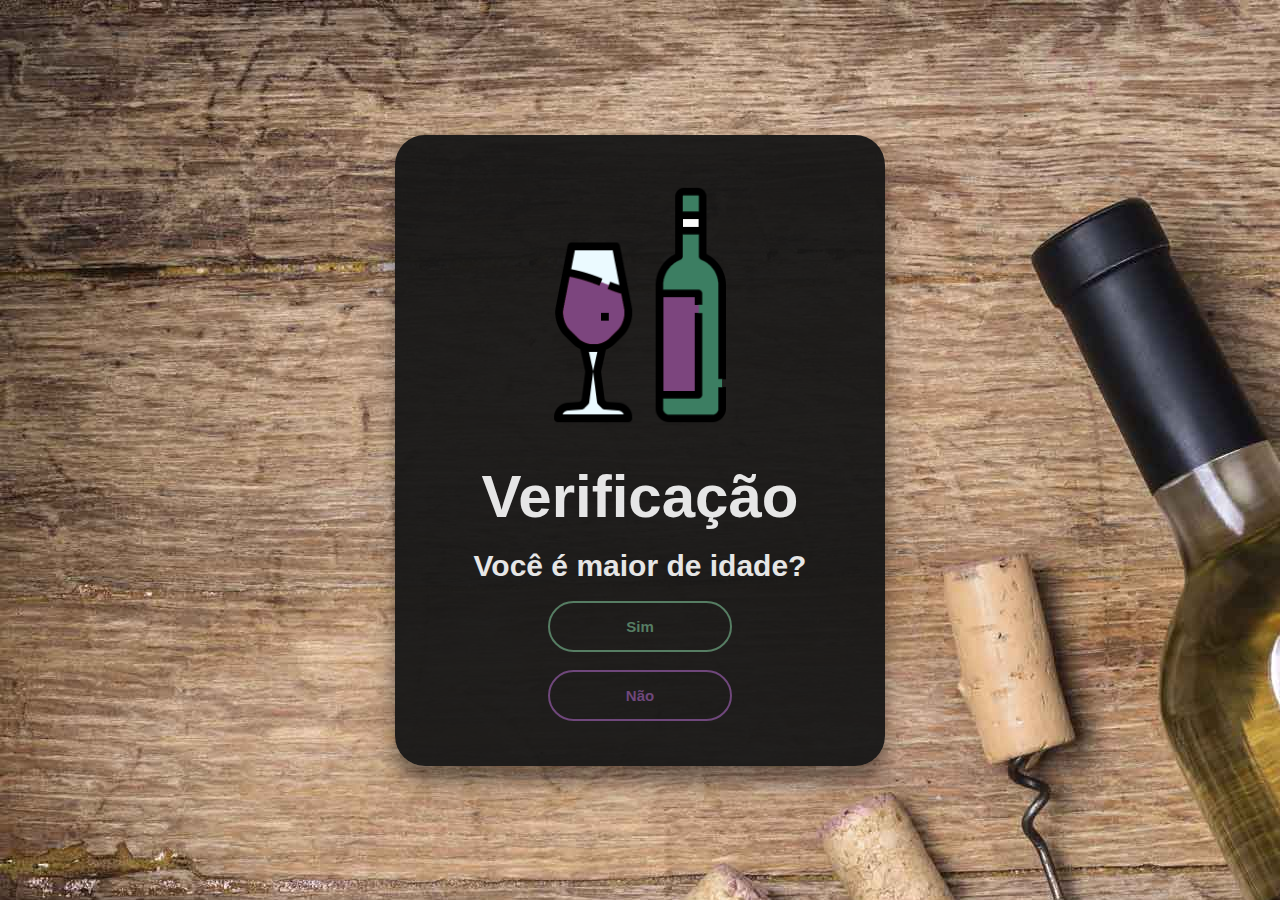
<file: index.html>
<!DOCTYPE html>
<html lang="pt-BR">
<head>
    <meta charset="UTF-8">
    <meta name="viewport" content="width=device-width, initial-scale=1.0">
    <title>Você é maior de idade?</title>
    <link rel="stylesheet" href="assets/css/verificacao.css">
</head>
<body>
    <section>
        <img src="assets/images/vinho-icon.png" alt="">
        <h1><strong>Verificação</strong></h1>
        <br>
        <h2>Você é maior de idade?</h2>
        <br>
            <a href="pages/home.html" class="sim"><b>Sim</b></a>
            <br>
            <a href="https://www.google.com/" class="nao"><b>Não</b></a>
    </section>
</body>
</html>
</file>
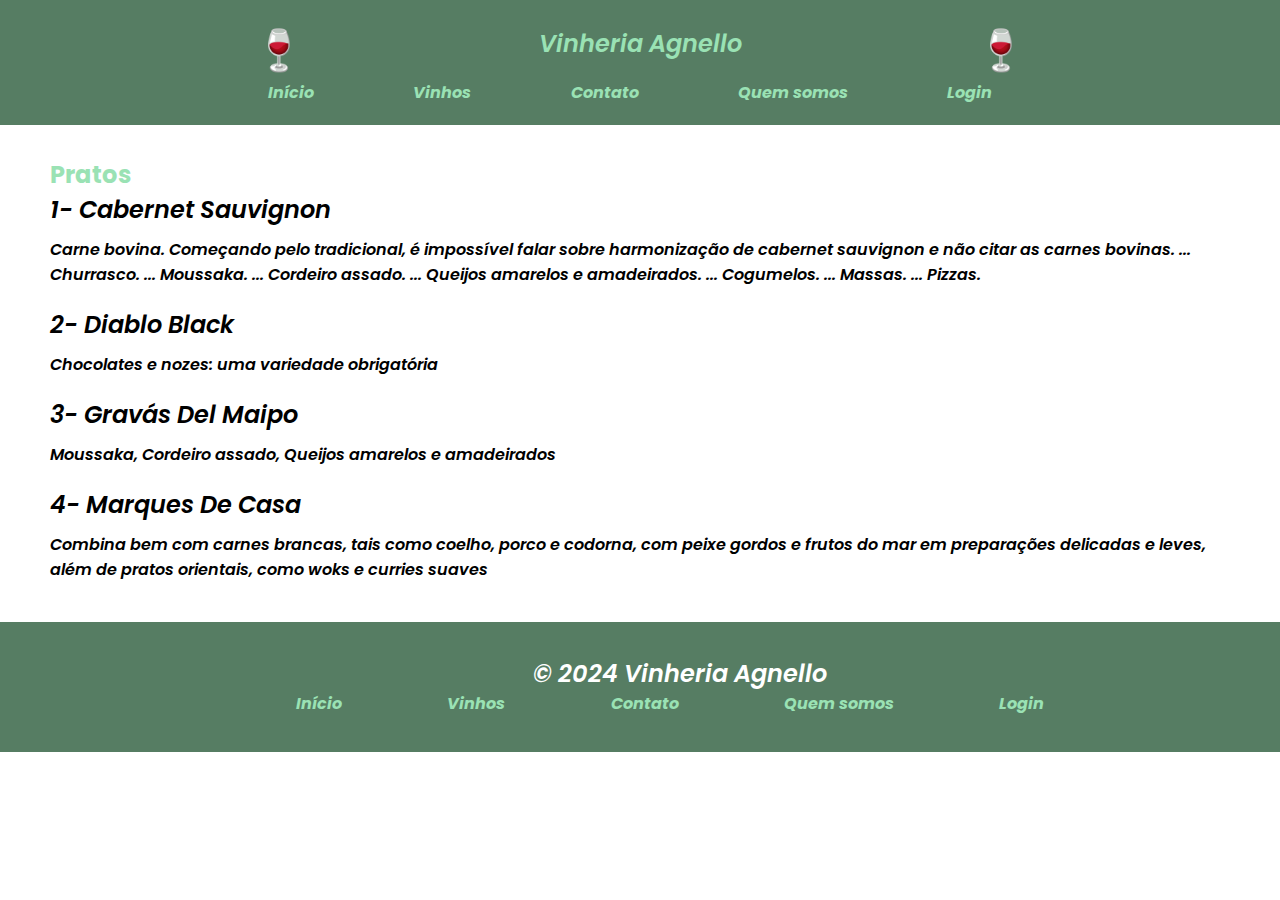
<file: pages/comidasvinho.html>
<!DOCTYPE html>
<html lang="pt-BR">
<head>
    <meta charset="UTF-8">
    <meta name="viewport" content="width=device-width, initial-scale=1.0">
    <meta name="keywords" content="vinho, vinheria, entrega, venheria agnello"/>
    <meta name="description" content="Esse é um projeto do site da Vinheria Agnelo! Entre agora no link."/>
    <title>Vinheria Agnello</title>
    <link rel="stylesheet" href="../assets/css/style.css">
</head>
<body>
    <header>
        <div class="inline">
            <div class="animacao-vinho">🍷</div>
            <h1 class="transition">Vinheria Agnello</h1>
            <div class="animacao-vinho">🍷</div>
        </div>
            <nav>
                <ul>
                    <li><a class="transition" href="home.html">Início</a></li>
                    <li><a class="transition" href="vinhos.html">Vinhos</a></li>
                    <li><a class="transition" href="contato.html">Contato</a></li>
                    <li><a class="transition" href="quemsomos.html">Quem somos</a></li>
                        <li class="login, transition"><a href="conclusao.html">Login</a></li>
                </ul>
            </nav>
        </header>

    <main>
        <div>
        <h1>Pratos</h1>
        <h2>1- Cabernet Sauvignon</h2>
        <p>Carne bovina. Começando pelo tradicional, é impossível falar sobre harmonização de cabernet sauvignon e não citar as carnes bovinas. ...
            Churrasco. ...
            Moussaka. ...
            Cordeiro assado. ...
            Queijos amarelos e amadeirados. ...
            Cogumelos. ...
            Massas. ...
            Pizzas.</p>
            <h2>2- Diablo Black</h2>
            <p>Chocolates e nozes: uma variedade obrigatória</p>

            <h2>3- Gravás Del Maipo</h2>
            <p>Moussaka,  
                 Cordeiro assado, 
                 Queijos amarelos e amadeirados</p>
                 <h2>4- Marques De Casa</h2>
                 <p>Combina bem com carnes brancas, tais como coelho, porco e codorna,
                     com peixe gordos e frutos do mar em preparações delicadas e leves, além de pratos orientais, como woks e curries suaves</p>
                    </div>
    </main>
      <footer>
        <h2>&copy; 2024 Vinheria Agnello</h2>
        <nav>
            <ul>
                <li><a href="home.html">Início</a></li>
                <li><a href="vinhos.html">Vinhos</a></li>
                <li><a href="locais.html">Contato</a></li>
                <li><a href="quemsomos.html">Quem somos</a></li>
                <li><a href="conclusao.html">Login</a></li>
                
            </ul>
        </nav>    
    </footer>
</body>
</html>
</file>
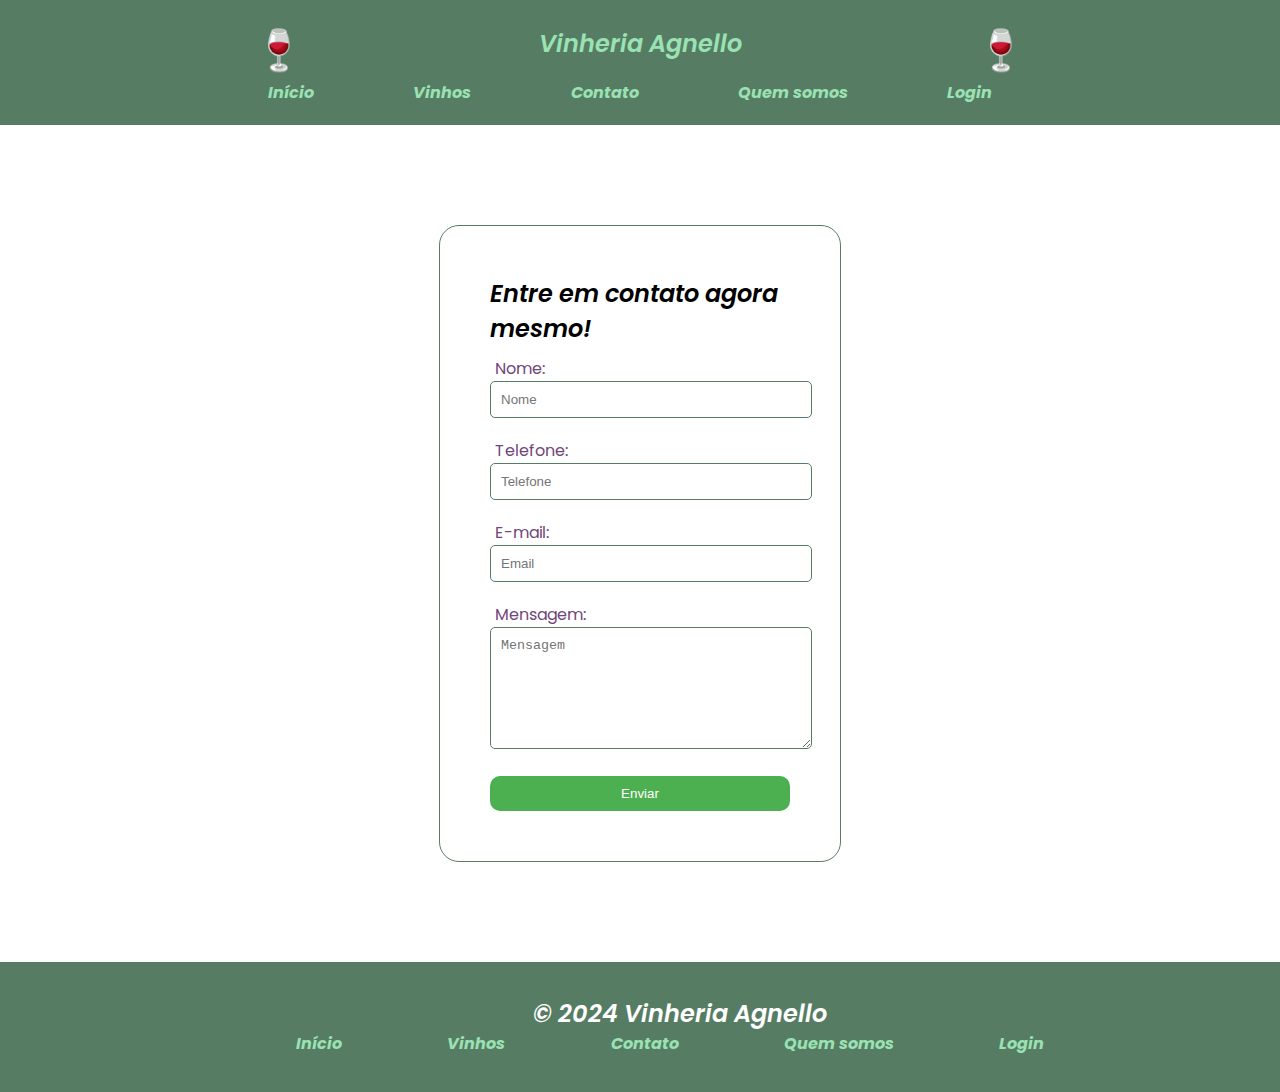
<file: pages/contato.html>
<!DOCTYPE html>
<html lang="pt-BR">
<head>
    <meta charset="UTF-8">
    <meta name="viewport" content="width=device-width, initial-scale=1.0">
    <title>Projeto Vinheira Agnello</title>
    <link rel="stylesheet" href="../assets/css/style.css">
</head>
<body>
    <header>
        <div class="inline">
            <div class="animacao-vinho">🍷</div>
            <h1 class="transition">Vinheria Agnello</h1>
            <div class="animacao-vinho">🍷</div>
        </div>
            <nav>
                <ul>
                    <li><a class="transition" href="home.html">Início</a></li>
                    <li><a class="transition" href="vinhos.html">Vinhos</a></li>
                    <li><a class="transition" href="contato.html">Contato</a></li>
                    <li><a class="transition" href="quemsomos.html">Quem somos</a></li>
                        <li class="login, transition"><a href="conclusao.html">Login</a></li>
                </ul>
            </nav>
        </header>

    <main>
        <form class="contact-form">
            <h2>Entre em contato agora mesmo!</h2>
            <label for="">Nome:</label>
            <input type="text" id="name" name="name" placeholder="Nome" required>
            <label for="">Telefone:</label>
            <input type="tel" id="phone" name="phone" placeholder="Telefone" required>
            <label for="">E-mail:</label>
            <input type="email" id="email" name="email" placeholder="Email" required>
            <label for="">Mensagem:</label>
            <textarea id="message" name="message" placeholder="Mensagem" required></textarea>
            <button onclick="enviar()">Enviar</button>
        </form>
    </main>
<footer>
    <h2>&copy; 2024 Vinheria Agnello</h2>
    <nav>
        <ul>
            <li><a href="./home.html">Início</a></li>
            <li><a href="./vinhos.html">Vinhos</a></li>
            <li><a href="./contato.html">Contato</a></li>
            <li><a href="./quemsomos.html">Quem somos</a></li>
            <li><a href="./conclusao.html">Login</a></li>
            
        </ul>
    </nav>    
</footer>
    <script src="/assets/js/contato.js"></script>
</body>
</html>
</file>
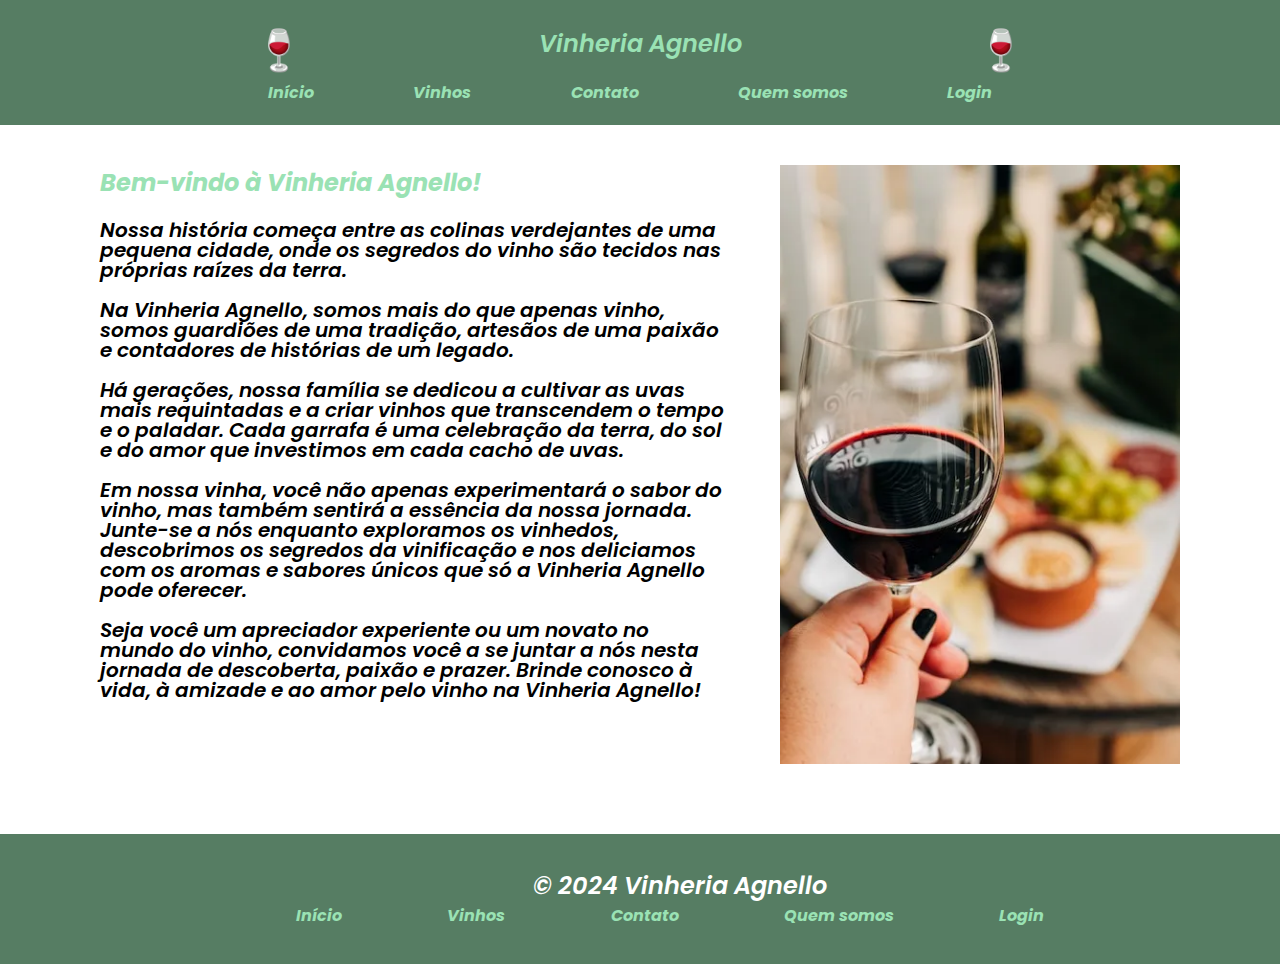
<file: pages/home.html>
<!DOCTYPE html>
<html lang="pt-BR">
<head>
    <meta charset="UTF-8">
    <meta name="viewport" content="width=device-width, initial-scale=1.0">
    <meta name="keywords" content="vinho, vinheria, entrega, venheria agnello"/>
    <meta name="description" content="Esse é um projeto do site da Vinheria Agnelo! Entre agora no link."/>
    <title>Vinheria Agnello</title>
    <link rel="stylesheet" href="../assets/css/style.css">
</head>
<body>
    <header>
    <div class="inline">
        <div class="animacao-vinho">🍷</div>
        <h1 class="transition">Vinheria Agnello</h1>
        <div class="animacao-vinho">🍷</div>
    </div>
        <nav>
            <ul>
                <li><a class="transition" href="home.html">Início</a></li>
                <li><a class="transition" href="vinhos.html">Vinhos</a></li>
                <li><a class="transition" href="contato.html">Contato</a></li>
                <li><a class="transition" href="quemsomos.html">Quem somos</a></li>
                    <li class="login, transition"><a href="conclusao.html">Login</a></li>
            </ul>
        </nav>
    </header>


    <main>
        <section class="vertical">
        <div class="welcome-text">
            <h1 class="pb">Bem-vindo à Vinheria Agnello!</h1>
            <p>Nossa história começa entre as colinas verdejantes de uma pequena cidade, onde os segredos do vinho são tecidos nas próprias raízes da terra.</p>
            <p>Na Vinheria Agnello, somos mais do que apenas vinho, somos guardiões de uma tradição, artesãos de uma paixão e contadores de histórias de um legado.</p>
            <p>Há gerações, nossa família se dedicou a cultivar as uvas mais requintadas e a criar vinhos que transcendem o tempo e o paladar. Cada garrafa é uma celebração da terra, do sol e do amor que investimos em cada cacho de uvas.</p>
            <p>Em nossa vinha, você não apenas experimentará o sabor do vinho, mas também sentirá a essência da nossa jornada. Junte-se a nós enquanto exploramos os vinhedos, descobrimos os segredos da vinificação e nos deliciamos com os aromas e sabores únicos que só a Vinheria Agnello pode oferecer.</p>
            <p>Seja você um apreciador experiente ou um novato no mundo do vinho, convidamos você a se juntar a nós nesta jornada de descoberta, paixão e prazer. Brinde conosco à vida, à amizade e ao amor pelo vinho na Vinheria Agnello!</p>
        </div>
        <div class="container">
            <img class="transition img"  src="../assets/images/caixa.webp" alt="Uvas para vinho">
        </div>
    </section>
    </main>
    

      <footer>
        <h2>&copy; 2024 Vinheria Agnello</h2>
        <nav>
            <ul>
                <li><a href="home.html">Início</a></li>
                <li><a href="vinhos.html">Vinhos</a></li>
                <li><a href="locais.html">Contato</a></li>
                <li><a href="quemsomos.html">Quem somos</a></li>
                <li><a href="conclusao.html">Login</a></li>
                
            </ul>
        </nav>    
    </footer>
</body>
</html>
</file>
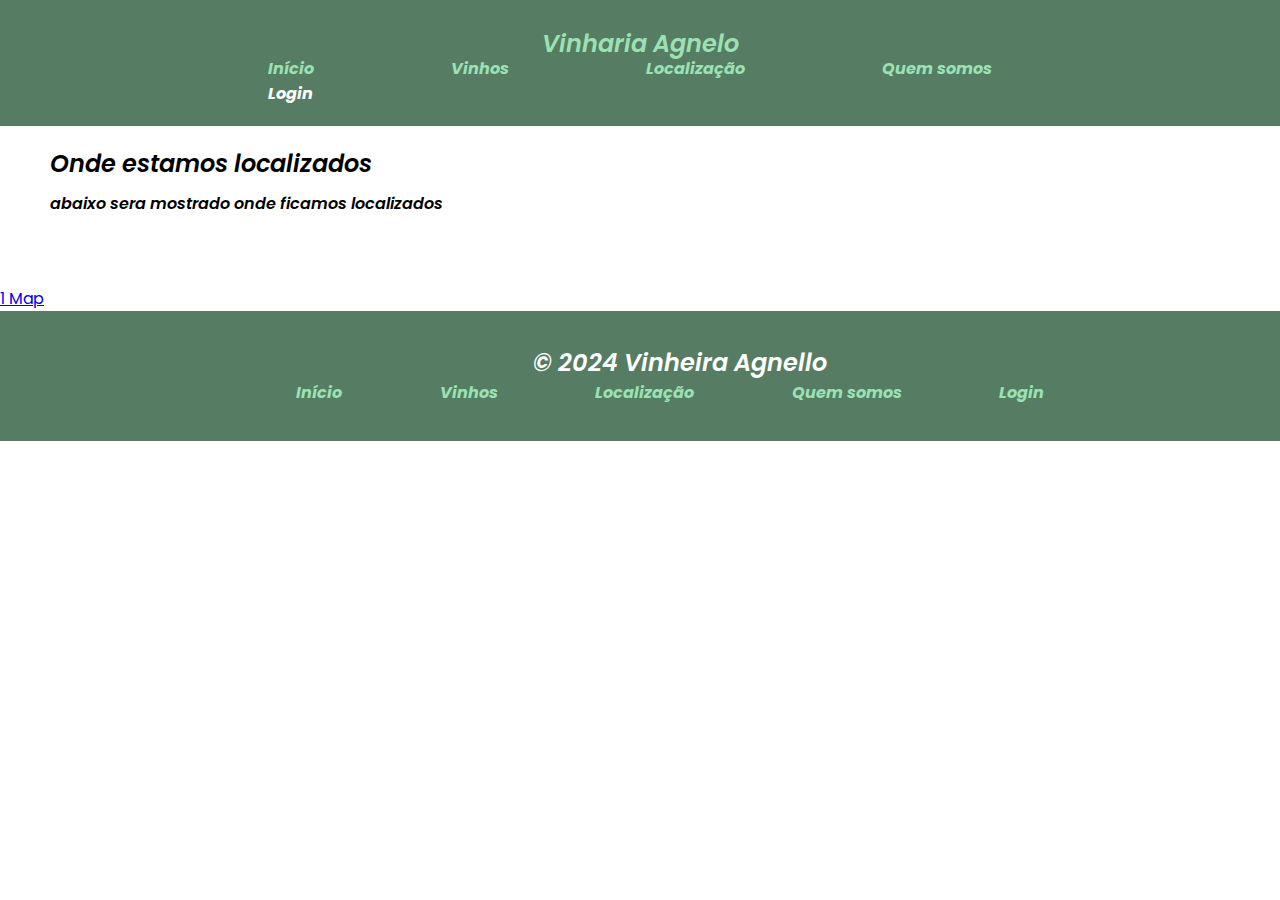
<file: pages/locais.html>
<!DOCTYPE html>
<html lang="pt-BR">
<head>
    <meta charset="UTF-8">
    <meta name="viewport" content="width=device-width, initial-scale=1.0">
    <title>Evidências - Projeto Vinheira Agnello</title>
    <link rel="stylesheet" href="../assets/css/style.css">
</head>
<body>
    <header>
        <h1>Vinharia Agnelo</h1>
        <nav>
            <ul>
                <li><a href="../index.html">Início</a></li>
                <li><a href="./vinhos.html">Vinhos</a></li>
                <li><a href="./locais.html">Localização</a></li>
                <li><a href="./quemsomos.html">Quem somos</a></li>
            </ul>
        </nav>
        <div class="login">
            <nav>
                <ul>
                    <li><a href="./conclusao.html">Login</a></li>
                
                </ul>
    </header>

    <main>
        <section>
            <h2>Onde estamos localizados</h2>
            <p>abaixo sera mostrado onde ficamos localizados</p>
        </section>
    </main>
    <div id="wrapper-9cd199b9cc5410cd3b1ad21cab2e54d3">
		<div id="map-9cd199b9cc5410cd3b1ad21cab2e54d3"></div><script>(function () {
        var setting = {"query":"Av. Lins de Vasconcelos, 1264 - Cambuci, São Paulo - SP, 01538-001, Brasil","width":2000,"height":575,"satellite":false,"zoom":14,"placeId":"EktBdi4gTGlucyBkZSBWYXNjb25jZWxvcywgMTI2NCAtIENhbWJ1Y2ksIFPDo28gUGF1bG8gLSBTUCwgMDE1MzgtMDAxLCBCcmF6aWwiMRIvChQKEgnd9ojEelnOlBHUm73ubxnuHRDwCSoUChIJWVBUl3lZzpQRlOPJyFGsu40","cid":"0x8e71b85c4c970e7f","coords":[-23.5745492,-46.6233041],"lang":"pt","queryString":"Av. Lins de Vasconcelos, 1264 - Cambuci, São Paulo - SP, 01538-001, Brasil","centerCoord":[-23.5745492,-46.6233041],"id":"map-9cd199b9cc5410cd3b1ad21cab2e54d3","embed_id":"1088101"};
        var d = document;
        var s = d.createElement('script');
        s.src = 'https://1map.com/js/script-for-user.js?embed_id=1088101';
        s.async = true;
        s.onload = function (e) {
          window.OneMap.initMap(setting)
        };
        var to = d.getElementsByTagName('script')[0];
        to.parentNode.insertBefore(s, to);
      })();</script><a href="https://1map.com/pt/map-embed">1 Map</a></div>

<footer>
    <h2>&copy; 2024 Vinheira Agnello</h2>
    <nav>
        <ul>
            <li><a href="../index.html">Início</a></li>
            <li><a href="./vinhos.html">Vinhos</a></li>
            <li><a href="./locais.html">Localização</a></li>
            <li><a href="./quemsomos.html">Quem somos</a></li>
            <li><a href="./conclusao.html">Login</a></li>
            
        </ul>
    </nav>    
</footer>
</body>
</html>
</file>
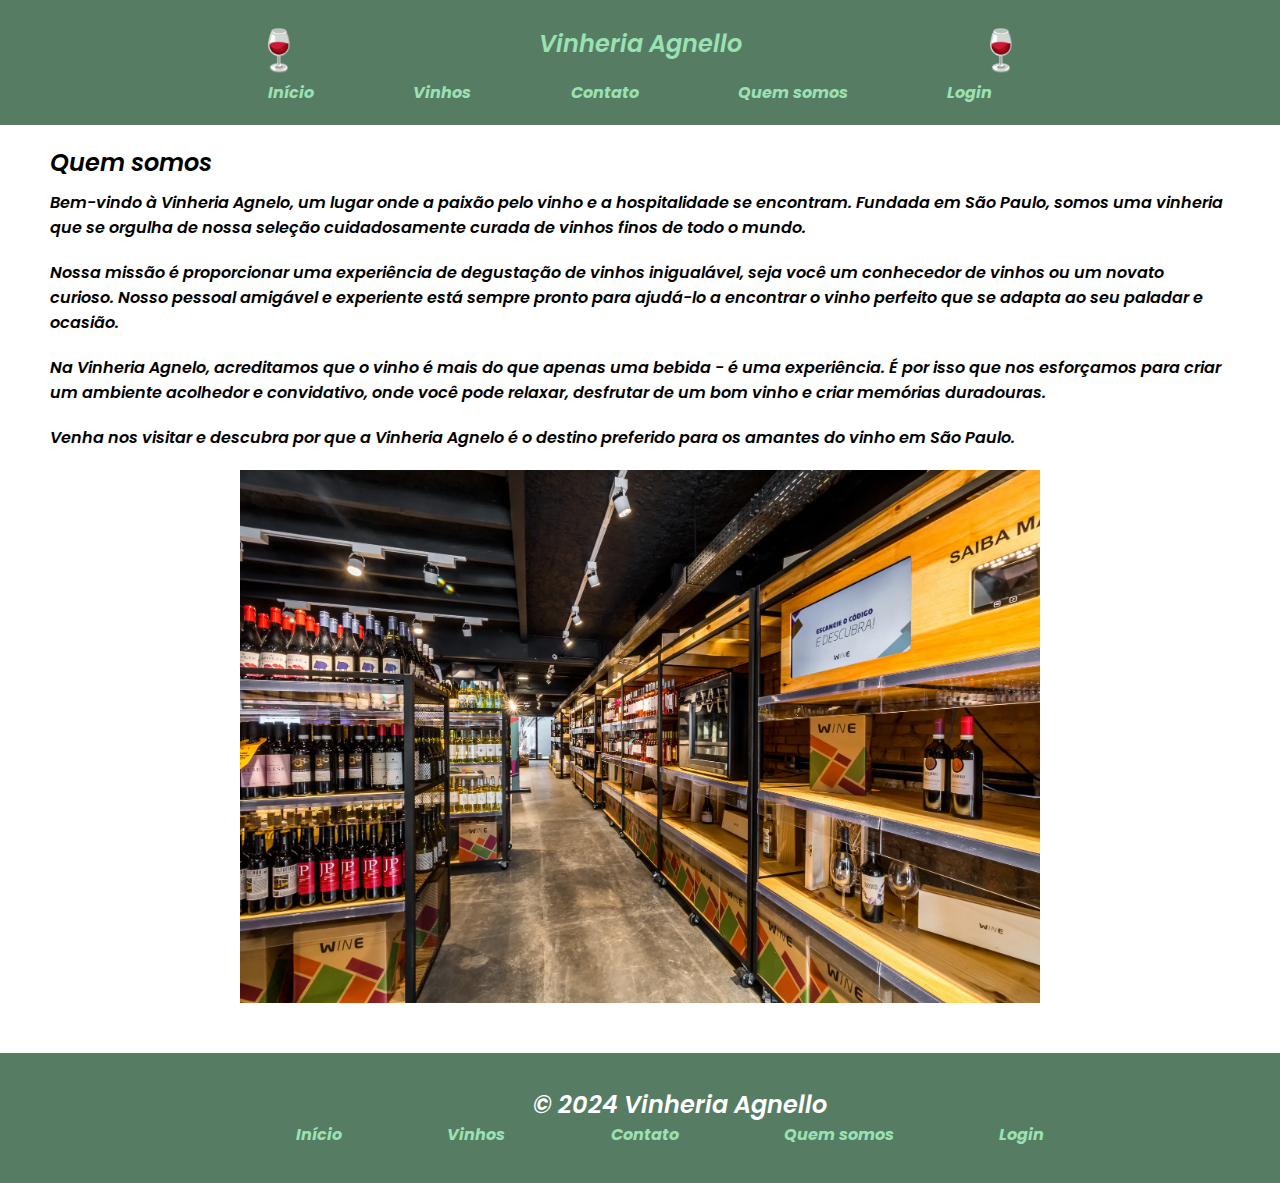
<file: pages/quemsomos.html>
<!DOCTYPE html>
<html lang="pt-BR">
<head>
    <meta charset="UTF-8">
    <meta name="viewport" content="width=device-width, initial-scale=1.0">
    <title>Vinheira Agnello</title>
    <link rel="stylesheet" href="../assets/css/style.css">
    <link rel="stylesheet" href="../assets/css/quemsomos.css">
</head>
<body>
    <header>
        <div class="inline">
            <div class="animacao-vinho">🍷</div>
            <h1 class="transition">Vinheria Agnello</h1>
            <div class="animacao-vinho">🍷</div>
        </div>
            <nav>
                <ul>
                    <li><a class="transition" href="home.html">Início</a></li>
                    <li><a class="transition" href="vinhos.html">Vinhos</a></li>
                    <li><a class="transition" href="contato.html">Contato</a></li>
                    <li><a class="transition" href="quemsomos.html">Quem somos</a></li>
                        <li class="login, transition"><a href="conclusao.html">Login</a></li>
                </ul>
            </nav>
        </header>

    <main>
        <section>
            <h2>Quem somos</h2>
            <p>Bem-vindo à Vinheria Agnelo, um lugar onde a paixão pelo vinho e a hospitalidade se encontram. Fundada em São Paulo, somos uma vinheria que se orgulha de nossa seleção cuidadosamente curada de vinhos finos de todo o mundo.</p>
            <p>Nossa missão é proporcionar uma experiência de degustação de vinhos inigualável, seja você um conhecedor de vinhos ou um novato curioso. Nosso pessoal amigável e experiente está sempre pronto para ajudá-lo a encontrar o vinho perfeito que se adapta ao seu paladar e ocasião.</p>
            <p>Na Vinheria Agnelo, acreditamos que o vinho é mais do que apenas uma bebida - é uma experiência. É por isso que nos esforçamos para criar um ambiente acolhedor e convidativo, onde você pode relaxar, desfrutar de um bom vinho e criar memórias duradouras.</p>
            <p>Venha nos visitar e descubra por que a Vinheria Agnelo é o destino preferido para os amantes do vinho em São Paulo.</p>
            <div class="container"><img class="img" src="../assets/images/ambiente.webp" alt="enviroment image">
            </div>
        </section>
    </main>

    <footer  class="foot">
        <h2>&copy; 2024 Vinheria Agnello</h2>
        <nav>
            <ul>
                <li><a href="./home.html">Início</a></li>
                <li><a href="./vinhos.html">Vinhos</a></li>
                <li><a href="./contato.html">Contato</a></li>
                <li><a href="./quemsomos.html">Quem somos</a></li>
                <li><a href="./conclusao.html">Login</a></li>
                
            </ul>
        </nav>    
    </footer>
</body>
</html>
</file>
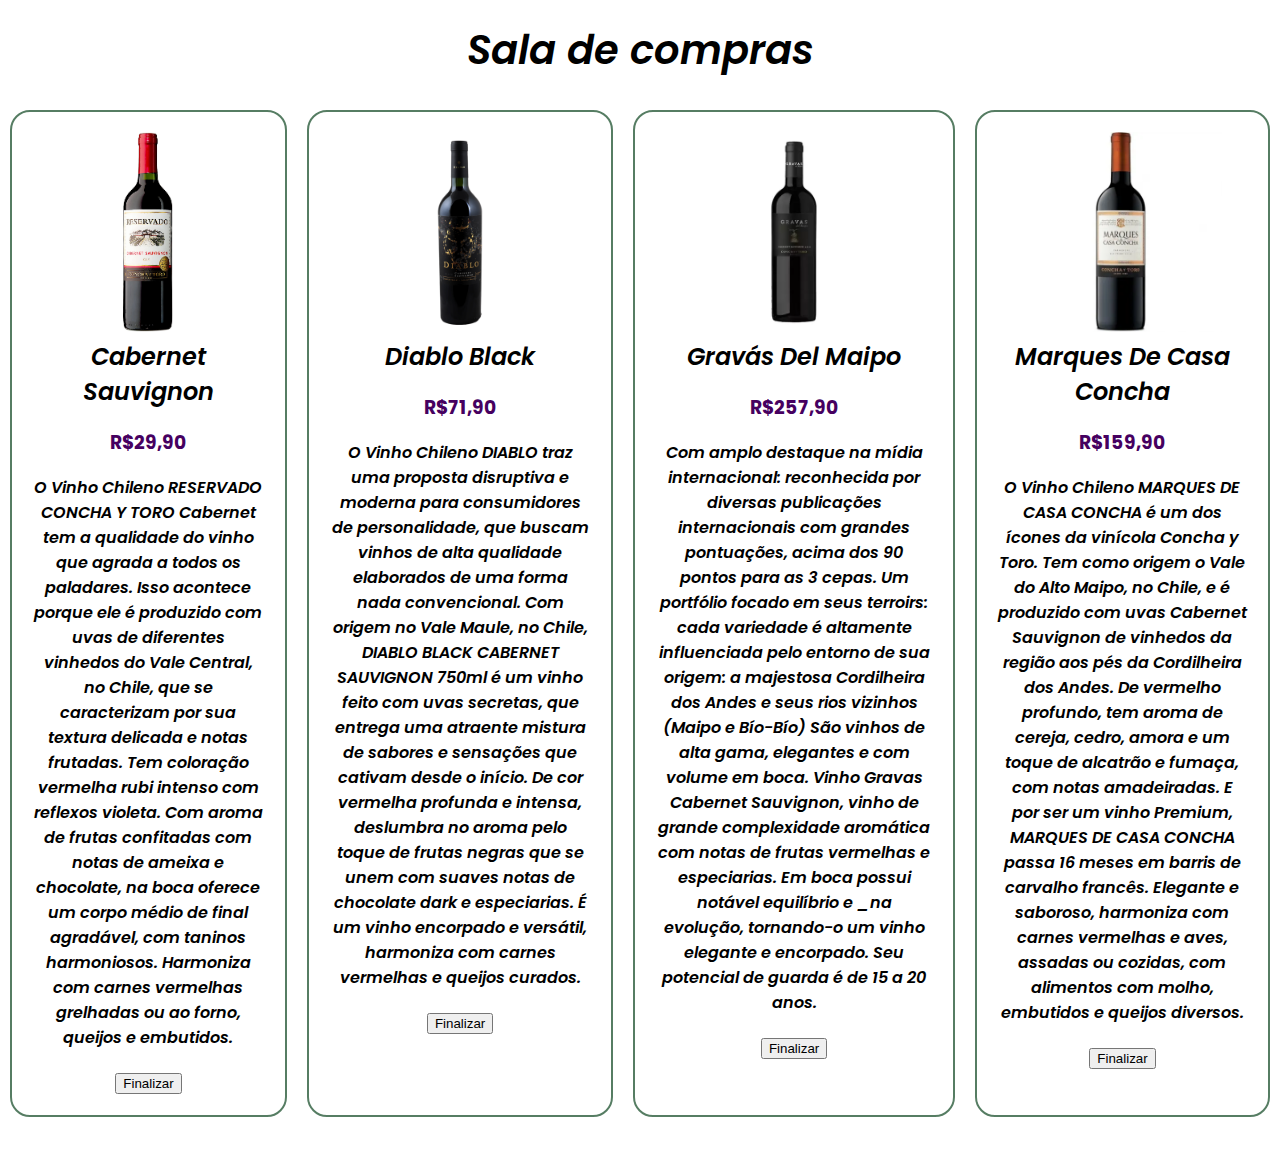
<file: pages/salacompras.html>
<!DOCTYPE html>
<html lang="en">
<head>
    <meta charset="UTF-8">
    <meta name="viewport" content="width=device-width, initial-scale=1.0">
    <link rel="stylesheet" href="../assets/css/style.css">
    <title>loja de compras vinhos</title>
</head>
<body>
    <h2 class="titulo-vinho">Sala de compras</h2>
    <section class="vinho">
        <div class="vinho">
    <div class="garrafa">
        <img src="../assets/images/vinhos/1035724-00.webp" alt="">
        <h2>Cabernet Sauvignon</h2>
        <h3>R$29,90</h3>
        <p>O Vinho Chileno RESERVADO CONCHA Y TORO Cabernet tem a qualidade do vinho que agrada a todos os paladares. Isso acontece porque ele é produzido com uvas de diferentes vinhedos do Vale Central, no Chile, que se caracterizam por sua textura delicada e notas frutadas. Tem coloração vermelha rubi intenso com reflexos violeta. Com aroma de frutas confitadas com notas de ameixa e chocolate, na boca oferece um corpo médio de final agradável, com taninos harmoniosos.
             Harmoniza com carnes vermelhas grelhadas ou ao forno, queijos e embutidos.</p>
         <button onclick="comprar()">Finalizar</button>
        </div>

        <div class="garrafa">
            <img src="../assets/images/vinhos/diablo_black_cabernet_sauvignon.jpg" alt="">
            <h2>Diablo Black</h2>
            <h3>R$71,90</h3>
            <p>O Vinho Chileno DIABLO traz uma proposta disruptiva e moderna para consumidores de personalidade, que buscam vinhos de alta qualidade elaborados de uma forma nada convencional. Com origem no Vale Maule, no Chile, DIABLO BLACK CABERNET SAUVIGNON 750ml é um vinho feito com uvas secretas, que entrega uma atraente mistura de sabores e sensações que cativam desde o início. De cor vermelha profunda e intensa, deslumbra no aroma pelo toque de frutas negras que se unem com suaves notas de chocolate dark e especiarias.
                 É um vinho encorpado e versátil, harmoniza com carnes vermelhas e queijos curados.</p>
            <button onclick="comprar()">Finalizar</button>
        </div>
        <div class="garrafa">
            <img src="../assets/images/vinhos/8c5bf6b9c6187a1d78f22c96cd55f086.webp" alt="">
                <h2>Gravás Del Maipo</h2>
                <h3>R$257,90</h3>
                <p>Com amplo destaque na mídia internacional: reconhecida por diversas publicações internacionais com grandes pontuações, acima dos 90 pontos para as 3 cepas. Um portfólio focado em seus terroirs: cada variedade é altamente influenciada pelo entorno de sua origem: a majestosa Cordilheira dos Andes e seus rios vizinhos (Maipo e Bío-Bío) São vinhos de alta gama, elegantes e com volume em boca. Vinho Gravas Cabernet Sauvignon, vinho de grande complexidade aromática com notas de frutas vermelhas e especiarias.
                     Em boca possui notável equilíbrio e _na evolução, tornando-o um vinho elegante e encorpado. Seu potencial de guarda é de 15 a 20 anos.</p>
                <button onclick="comprar()">Finalizar</button>
            </div>
            <div class="garrafa">
                <img src="../assets/images/vinhos/180_marques_de_casa_concha_carmenere_2019_301_1_4f92d38ae43df9a6418afef7277389ee.webp" alt="">
                <h2>Marques De Casa Concha</h2>
                <h3>R$159,90</h3>
                <p>O Vinho Chileno MARQUES DE CASA CONCHA é um dos ícones da vinícola Concha y Toro. Tem como origem o Vale do Alto Maipo, no Chile,
                  e é produzido com uvas Cabernet Sauvignon de vinhedos da região aos pés da Cordilheira dos Andes. De vermelho profundo, tem aroma de cereja, cedro,
                   amora e um toque de alcatrão e fumaça, com notas amadeiradas. E por ser um vinho Premium, MARQUES DE CASA CONCHA passa 16 meses em barris de carvalho francês. Elegante e saboroso, harmoniza com carnes vermelhas e aves, assadas ou cozidas, com alimentos com molho, embutidos e queijos diversos.</p>
                   <button onclick="comprar">Finalizar</button>
            </div>
         </div>
    </section>

    <script> function comprar() {
        alert('adicionado ao carrinho com sucesso!');
    }
    </script>
</body>
</html>
</file>
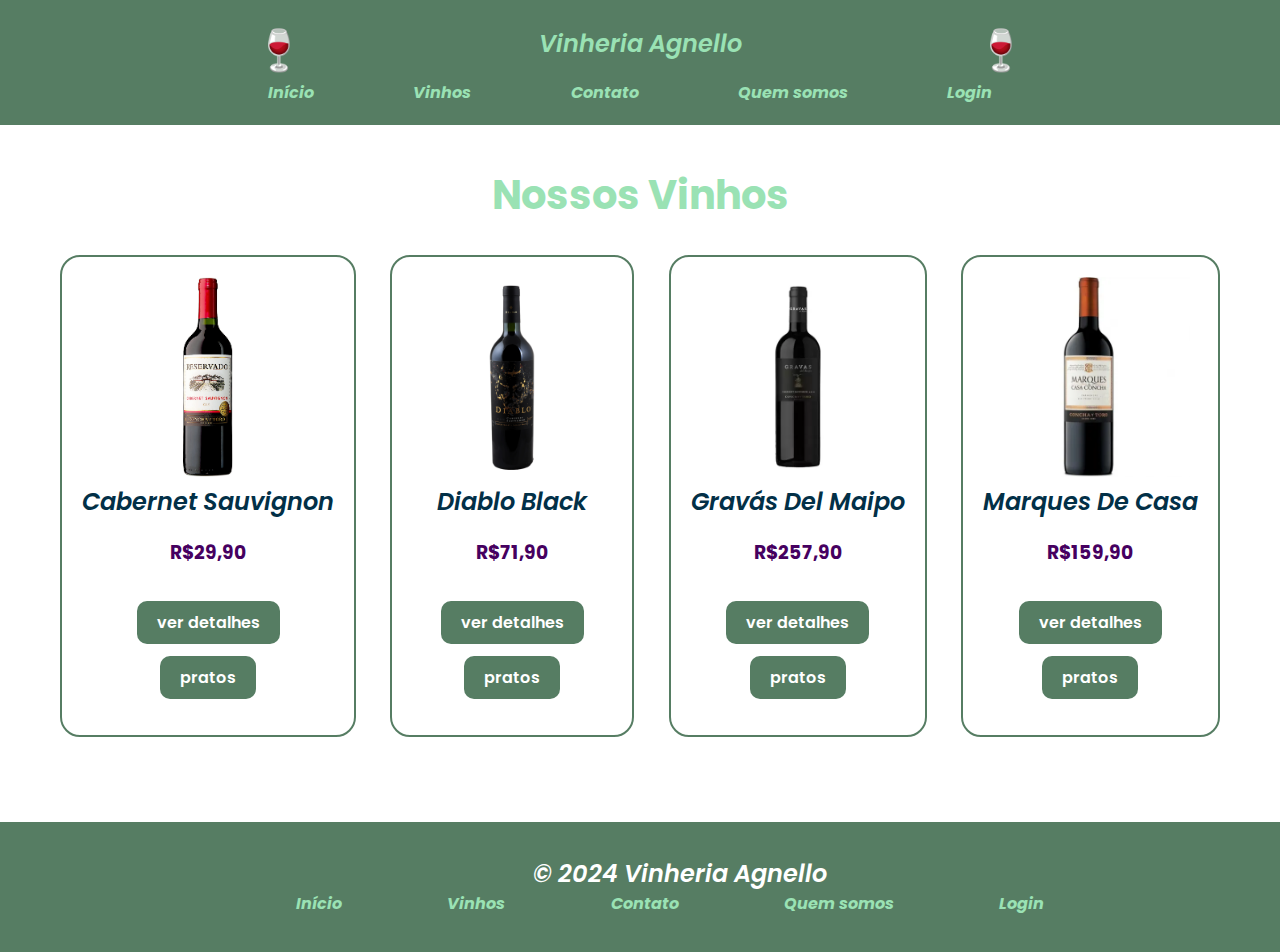
<file: pages/vinhos.html>
<!DOCTYPE html>
<html lang="pt-BR">
<head>
    <meta charset="UTF-8">
    <meta name="viewport" content="width=device-width, initial-scale=1.0">
    <title>Vinheira Agnello</title>
    <link rel="stylesheet" href="../assets/css/style.css">
    <link rel="stylesheet" href="../assets/css/slideshow.css">
</head>
<body>
    <header>
        <div class="inline">
            <div class="animacao-vinho">🍷</div>
            <h1 class="transition">Vinheria Agnello</h1>
            <div class="animacao-vinho">🍷</div>
        </div>
            <nav>
                <ul>
                    <li><a class="transition" href="home.html">Início</a></li>
                    <li><a class="transition" href="vinhos.html">Vinhos</a></li>
                    <li><a class="transition" href="contato.html">Contato</a></li>
                    <li><a class="transition" href="quemsomos.html">Quem somos</a></li>
                        <li class="login, transition"><a href="conclusao.html">Login</a></li>
                </ul>
            </nav>
        </header>
        
    <main>
        <h1 class="titulo-vinho">Nossos Vinhos</h1>
        <section class="vinhos">
            <div class="garrafa">
                <img src="../assets/images/vinhos/1035724-00.webp" alt="">
                <h2>Cabernet Sauvignon</h2>
                <h3>R$29,90</h3>
                <br>
                <div>
                <a class="comprar" href="../pages/salacompras.html">ver detalhes</a>
                </div>
                <div class="pratos">
                <a class="comprar1" href="../pages/comidasvinho.html">pratos</a>
                </div>
                <br>
            </div>
            <div class="garrafa">
                <img src="../assets/images/vinhos/diablo_black_cabernet_sauvignon.jpg" alt="">
                <h2>Diablo Black</h2>
                <h3>R$71,90</h3>
                <br>
                <a class="comprar" href="../pages/salacompras.html">ver detalhes</a>
                <div class="pratos">
                <a class="comprar1" href="../pages/comidasvinho.html">pratos</a>
                </div>
                <br>
            </div>
            <div class="garrafa">
                <img src="../assets/images/vinhos/8c5bf6b9c6187a1d78f22c96cd55f086.webp" alt="">
                <h2>Gravás Del Maipo</h2>
                <h3>R$257,90</h3>
                <br>
                <a class="comprar" href="../pages/salacompras.html">ver detalhes</a>
                <div class="pratos">
                <a class="comprar1" href="../pages/comidasvinho.html">pratos</a>
                </div>
                <br>
            </div>
            <div class="garrafa">
                <img src="../assets/images/vinhos/180_marques_de_casa_concha_carmenere_2019_301_1_4f92d38ae43df9a6418afef7277389ee.webp" alt="">
                <h2>Marques De Casa</h2>
                <h3>R$159,90</h3>
                <br>
                <a class="comprar" href="../pages/salacompras.html">ver detalhes</a>
                <br>
                <div class="pratos">
                <a class="comprar1" href="../pages/comidasvinho.html">pratos</a> 
                </div>
                <br>
            </div>
        </section>
        <br>
               
    </main>

                <footer>
                    <div>
                    <h2>&copy; 2024 Vinheria Agnello</h2>
                </div>
                    <nav>
                        <ul>
                            <li><a href="./home.html">Início</a></li>
                            <li><a href="./vinhos.html">Vinhos</a></li>
                            <li><a href="./contato.html">Contato</a></li>
                            <li><a href="./quemsomos.html">Quem somos</a></li>
                            <li><a href="./conclusao.html">Login</a></li>
                            
                        </ul>
                    </nav>    
                </footer>

</html>
</file>
<file: assets/css/verificacao.css>
* {
    font-family: 'Lucida Sans', 'Lucida Sans Regular', 'Lucida Grande', 'Lucida Sans Unicode', Geneva, Verdana, sans-serif;
    margin: 0;
    padding: 0;
    font-family: 'Poppins', sans-serif;
}

h1 {
    font-size: 60px;
    color: rgb(230, 230, 230);
}

h2 {
    font-size: 30px;
    color: rgb(230, 230, 230);
}

body {
    display: flex;
    align-items: center;
    justify-content: center;
    min-height: 100vh;
    background-image: url(../images/background.jpg);
}

section {
    display: flex;
    align-items: center;
    justify-content: center;
    flex-direction: column;
    padding: 45px 45px;
    background-color: rgba(22, 22, 22, 0.952);
    width: 400px;
    box-shadow: rgba(0, 0, 0, 0.3) 0px 19px 38px, rgba(0, 0, 0, 0.22) 0px 15px 12px;
    border-radius: 30px;
}

section img {
    width: 250px;
    height: auto;
    margin-bottom: 2.0rem;

}

section form {
    display: flex;
    flex-direction: column;
    width: 100%;
}

form label {
    color: rgb(56, 175, 255);
    font-size: 20px;
    margin-bottom: 4px;
}

form input {
    padding: 15px;
    outline: none;
    border: 0;
    margin-bottom: 20px;
    font-size: 15px;
    transition: all 0.5s;
    border-radius: 20px;
}

form textarea {
    padding: 10px;
    outline: none;
    border: 0;
    font-size: 15px;
    margin-bottom: 20px;
    transition: all 0.5s;
    border-radius: 20px;
}

.sim {
    width: 150px;
    padding: 15px;
    cursor: pointer;
    font-size: 15px;
    background-color: transparent;
    border: 2px solid #567D63;
    color: #567D63;
    transition: all 0.2s;
    border-radius: 50px;
    text-decoration: none;
    text-align: center;
}

.sim:hover {
    background-color: #567D63;
    border: 2px solid #567D63;
    color: #ffffff;
}

.nao {
    width: 150px;
    padding: 15px;
    cursor: pointer;
    font-size: 15px;
    background-color: transparent;
    border: 2px solid #6F477B;
    color: #6F477B;
    transition: all 0.2s;
    border-radius: 50px;
    text-decoration: none;
    text-align: center;
}

.nao:hover {
    background-color: #6F477B;
    border: 2px solid #6F477B;
    color: #ffffff;
}

@media (max-width:800px) {

    section {
        width: 250px;
        box-shadow: none;
    }

    section img {
        width: 170px;
        height: auto;
        margin-bottom: 2.0rem;
    
    }

    h1 {
        font-size: 50px;
    }

    h2 {
        font-size: 20px;
    }
}
</file>
<file: assets/css/style.css>
@import url('https://fonts.googleapis.com/css2?family=Poppins:ital,wght@0,100;0,200;0,300;0,400;0,500;0,600;0,700;0,800;0,900;1,100;1,200;1,300;1,400;1,500;1,600;1,700;1,800;1,900&display=swap');

html, body {
    overflow-x: hidden;
}


body, h1, h2, p, ul, li {
    margin: 0;
    padding: 0;
    font-family: "Poppins", sans-serif;
}


header h1 {
    margin: 10;
    font-family: "Poppins", sans-serif;
    font-weight: 600;
    font-style: normal;
    font-style: italic;
    line-height: 1.0; 
   

}

nav ul {
    list-style-type: none;
    margin: 0;
    padding: 0;
   

}

nav ul li {
    display: inline;
    text-align: center;
    margin-right: 20px;
    
}

nav ul li a {
    color: #fff;
    text-decoration: none;
    font-family: "Poppins", sans-serif;
    font-weight: 600;
    font-style: normal;
    font-style: italic;
    line-height: 1.0; 
   

    
}

main {
    display: flex;
    flex-direction: column;
    padding: 20px 50px 20px 50px;
}

section {
    margin-bottom: 30px;
}

h2 {
    margin-bottom: 10px;
    font-family: "Poppins", sans-serif;
    font-weight: 600;
    font-style: normal;
    font-style: italic;
}

p {
    margin-bottom: 20px;
    font-family: "Poppins", sans-serif;
    font-weight: 600;
    font-style: normal;
    font-style: italic;
}

footer {

    background-color: #567D63;
    color: #fff;
    padding: 10px 40px;
    bottom: 0;
    width: 100%;
    text-align: center;
    padding: 40px;
    font-family: "Poppins", sans-serif;
    font-weight: 600;
    font-style: normal;
    font-style: italic;
    line-height: 1.0; 

   
}

.contact-form {
    width: 300px;
    margin: 80px auto;
    border: solid 1px #567D63;
    border-radius: 20px;
    padding: 50px;
}

.contact-form label {
    color: #6F477B;
    margin: 5px;
}

.contact-form input, .contact-form textarea {
    width: 100%;
    margin-bottom: 20px;
    padding: 10px;
    border: solid 1px #567D63;
    border-radius: 5px;
}

.contact-form textarea {
    height: 100px;
}

.contact-form button {
    width: 100%;
    padding: 10px;
    background-color: #4CAF50;
    color: white;
    border-radius: 10px;
    border: none;
}

.welcome-text {
    font-size: 20px; 
    font-family: "Poppins", sans-serif;
    font-weight: 600;
    font-style: normal;
    font-style: italic;
    line-height: 1.0; 
    margin-right: 5%;
}

.slide-css { width: 100%; float: left; position: sticky; overflow: hidden; }

.sr-only {
  position: absolute;
  pointer-events: none;
  width: 1px;
  height: 1px;
  overflow: hidden;
  color: transparent;
}

.input-slide {

  position: absolute;  
  opacity: 0;
  cursor: pointer;

}

.label-slide {
  
    display: inline-block;
    width: 15px;
    height: 15px;
    border: solid 2px #ffffff;
    border-radius: 999px;
    background-color: transparent;
    margin: 70px 5px 5px 5px;
    z-index: 2;
    cursor: pointer;
    transition-duration: .4s;
    box-shadow: 0 0 20px 0 #000;
    left: 30%;
    position: relative;

}

.input-slide:checked + .label-slide{
  background-color: #460060;
}


.input-slide:focus + .label-slide{
  box-shadow: 0 0 0 2px #6F477B, 0 0 18px #ffffff;
}

.titulo-vinho {
    margin: 20px;
    font-size: 40px;
    text-align: center;
}

.vinhos {
    display: flex;
    flex-direction: center;
    justify-content: space-between;

}

.vinhos1 {
    display: flex;
    flex-direction: column;

}

.vinho {
    display: flex;
    justify-content: center;    

}

.margin{
    margin-left: 20%;
}

.garrafa {
    max-width: 300px;
    text-align: center;
    margin-top: 60px;
    padding: 20px;
    border: solid 2px #567D63;
    border-radius: 20px;
    margin: 10px;
}

.comprar {
    text-decoration: none;
    color: #ffffff;
    padding: 10px 20px;
    margin: 10px;
    border-radius: 10px;
    background-color: #567D63;
    transition: all 0.3s;
    border-style: none;
}

.comprar:hover {
    color: #567D63;
    background-color: #d1d1d1;
}

.comprar1 {
    text-decoration: none;
    color: #ffffff;
    padding: 10px 20px;
    margin-top: 20px;
    border-radius: 10px;
    background-color: #567D63;
    transition: all 0.3s;
    
}


.comprar1:hover {
    color: #567D63;
    background-color: #d1d1d1;
}

.comprar2 {
    text-decoration: none;
    color: #ffffff;
    padding: 10px 20px;
    border-radius: 10px;
    background-color: #567D63;
    transition: all 0.3s;
    align-self: flex-end;
    border: none;
    cursor: pointer;
}



.comprar2:hover {
    color: #567D63;
    background-color: #d1d1d1;
    align-self: flex-end;
}

.pratos{
    margin-top: 30px;
}

.detalhes {
    text-decoration: none;
    color: #ffffff;
    padding: 10px 20px;
    margin: 10px;
    border-radius: 10px;
    background-color: #6F477B;
    transition: all 0.3s;
}

.detalhes:hover {
    color: #6F477B;
    background-color: #d1d1d1;
}

.garrafa h3 {
    color: #460060;
}

.garrafa img {
    width: 200px;
    height: auto;
}

.input-slide:checked ~ .slide {
  transform: translateX(100%);
}

.input-slide:checked + .label-slide + .slide {
  transform: translateX(0);
  opacity: 1;
}

.background-1 { background-image: url(https://th.bing.com/th/id/R.1ec4190bef2f27a4d10220ba49155773?rik=CMRfIPBybQYhhg&pid=ImgRaw&r=0); }
.background-2 { background-image: url(https://th.bing.com/th/id/OIP.B5BKtpfFgvz_wo2IeiSSrgHaEQ?w=3545&h=2035&rs=1&pid=ImgDetMain); }
.background-3 { background-image: url(https://th.bing.com/th/id/OIP.SbfpvszOmdc9aQbe0fp-ygHaE8?w=990&h=660&rs=1&pid=ImgDetMain); }
.background-4 { background-image: url(https://www.lifehacker.com.au/wp-content/uploads/2015/11/10/1511810920686874000.jpg?quality=75); }
.background-5 { background-image: url(https://th.bing.com/th/id/OIP.Mq6j95GYObTTx8ZWrcBorQHaE8?w=610&h=407&rs=1&pid=ImgDetMain); }


/*480PX BREAKPOINT*/
@media (min-width:30em){

    .label-slide {
    
        margin: 130px 5px 5px 5px;
        left: 39%; 
    
    }

}

/*600PX BREAKPOINT*/
@media (min-width:37em){

    .label-slide {
    
        margin: 180px 5px 5px 5px;
        left: 43%; 
    
    }

} 

/*768PX BREAKPOINT*/
@media (min-width:48em){

    .label-slide {
    
        margin: 230px 5px 5px 5px;
        left: 43%; 
    
    }

} 

/*960PX BREAKPOINT*/
@media (min-width:60em){

    .label-slide {
    
        margin: 265px 5px 15px 5px;
        left: 46%;
    
    }

}

/*1280PX BREAKPOINT*/
@media (min-width:80em){

    .label-slide {
    
        margin: 450px 5px 15px 5px;
        left: 47%;
    
    }
 
}

/*1366PX BREAKPOINT*/
@media (min-width:85em){

    .label-slide {
    
        margin: 480px 5px 15px 5px;
        left: 47%;
    
    }

}

/*1920PX BREAKPOINT*/
@media (min-width:120em){

    .label-slide {
    
        margin: 520px 5px 15px 5px;
        left: 49%;
    
    }
}
.container {
    display: flex;
    text-align: center;
    align-items: center;
  }
  
  .container img {
    display: block;
    margin: auto;
  }

.foot{
    display: block;
    align-self: flex-end;
}

.transition {
    display: inline-block;
    /* padding: 10px 20px; */
    text-decoration: none;
    transition: all 0.3s ease; 
  }
  
  .transition:hover {
    transform: scale(1.1); 
  }

/* HEADER AREA */
header {
    background-color: #567D63;
    padding: 20px;
    text-align: center;
}

h1 {
    font-size: 24px;
    color: #9ae2b4;
    margin-top: 1%;
}

nav ul {
    list-style: none;
    padding: 0;
}

nav ul {
    display: flex;
    flex-direction: center;
    justify-content: space-between;
    margin: 0px 20% 0px 20%;
}

nav ul li a {
    text-decoration: none;
    color: #9ae2b4;
    font-weight: bold;
}

.login a {
    color: #ffffff;
}

.inline{
    display: flex;
    flex-direction: center;
    justify-content: center;
}

.animacao-vinho {
    font-size: 40px;
    margin: auto;
    display: inline-block;
}

.animacao-vinho {
    animation: wave 2s infinite alternate;
}

@keyframes wave {
    0% {
        transform: translateY(0);
    }
    100% {
        transform: translateY(-10px);
    }
}

/* pseudo elementos na seleçao de textos */
::selection {
    background-color: rgba(247, 0, 255, 0.356);
    color: black;
}

.img {

    width: 25rem;
    
}

.pb{
    padding-bottom: 4%;
}

.vertical {
    display: flex;

    padding: 20px 50px 20px 50px;
}
</file>
<file: assets/css/quemsomos.css>
.img {
    width: 50rem;
}
</file>
<file: assets/css/slideshow.css>
@import url('https://fonts.googleapis.com/css2?family=Poppins:ital,wght@0,100;0,200;0,300;0,400;0,500;0,600;0,700;0,800;0,900;1,100;1,200;1,300;1,400;1,500;1,600;1,700;1,800;1,900&display=swap');

body {
    font-family: "Poppins", sans-serif;
    font-weight: 600;
    font-style: normal;
    margin: 0;
    padding: 0;
    color: #023047
}

.page {
    display: flex;
    flex-direction: column;
    align-items: center;
    align-content: center;
    justify-content: center;
    margin: 150px;
    background-color: #ffffff;
}

.formLogin {
    display: flex;
    flex-direction: column;
    background-color: #fff;
    border-radius: 7px;
    padding: 40px;
    box-shadow: rgba(0, 0, 0, 0.35) 0px 5px 15px;
    gap: 5px
}

.areaLogin img {
    width: 420px;
}

.formLogin h1 {
    padding: 0;
    margin: 0;
    font-weight: 500;
    font-size: 2.3em;
}

.formLogin p {
    display: inline-block;
    font-size: 14px;
    color: #666;
    margin-bottom: 25px;
}

.formLogin input {
    padding: 15px;
    font-size: 14px;
    border: 1px solid #ccc;
    margin-bottom: 20px;
    margin-top: 5px;
    border-radius: 4px;
    transition: all linear 160ms;
    outline: none;
}


.formLogin input:focus {
    border: 1px solid #6F477B;
}

.formLogin label {
    font-size: 14px;
    font-weight: 600;
}

.formLogin a {
    display: inline-block;
    margin-bottom: 20px;
    font-size: 13px;
    color: #555;
    transition: all linear 160ms;
}

.formLogin a:hover {
    color: #6F477B;
}

.btn {
    background-color: #6F477B;
    color: #fff;
    font-size: 14px;
    font-weight: 600;
    border: none !important;
    transition: all linear 160ms;
    cursor: pointer;
    margin: 0 !important;

}

.btn:hover {
    transform: scale(1.05);
    background-color: #460060;

}
</file>
